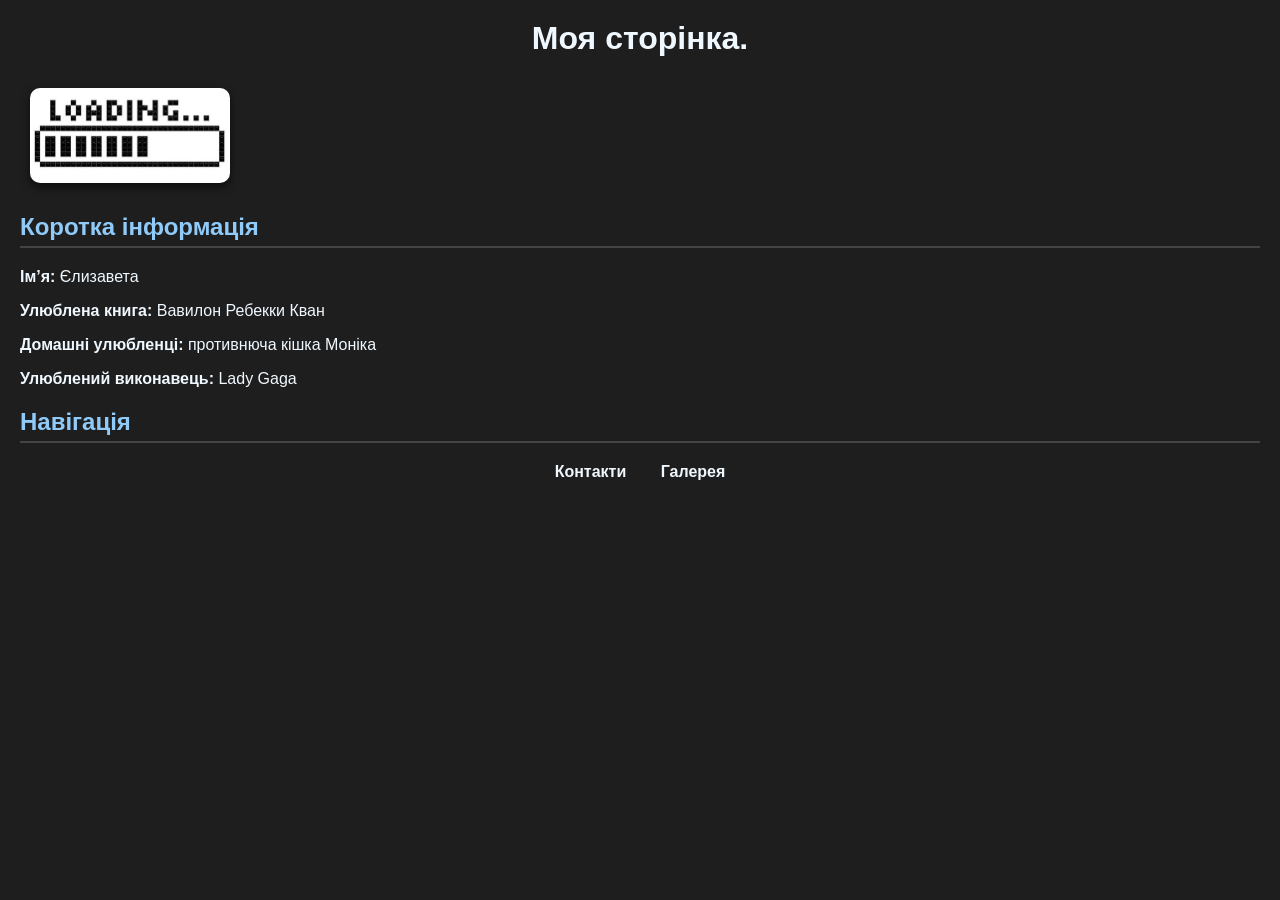
<file: Project/index.html>
<html lang="uk">
<head>
    <meta charset="UTF-8">
    <title>Про мене</title>
    <link rel="stylesheet" href="style.css">
</head>
<body>
    <h1>Моя сторінка.</h1>
    <img src="photo/meme.jpg" width="200">

    <h2>Коротка інформація</h2>
    <p><b>Ім’я:</b> Єлизавета</p>
    <p><b>Улюблена книга:</b> Вавилон Ребекки Кван</p>
    <p><b>Домашні улюбленці:</b> противнюча кішка Моніка</p>
    <p><b>Улюблений виконавець:</b> Lady Gaga</p>

    <h2>Навігація</h2>
    <ul class="nav">
        <li><a href="pages/contact.html">Контакти</a></li>
        <li><a href="pages/gallery.html">Галерея</a></li>
    </ul>
</body>
</html>
</file>
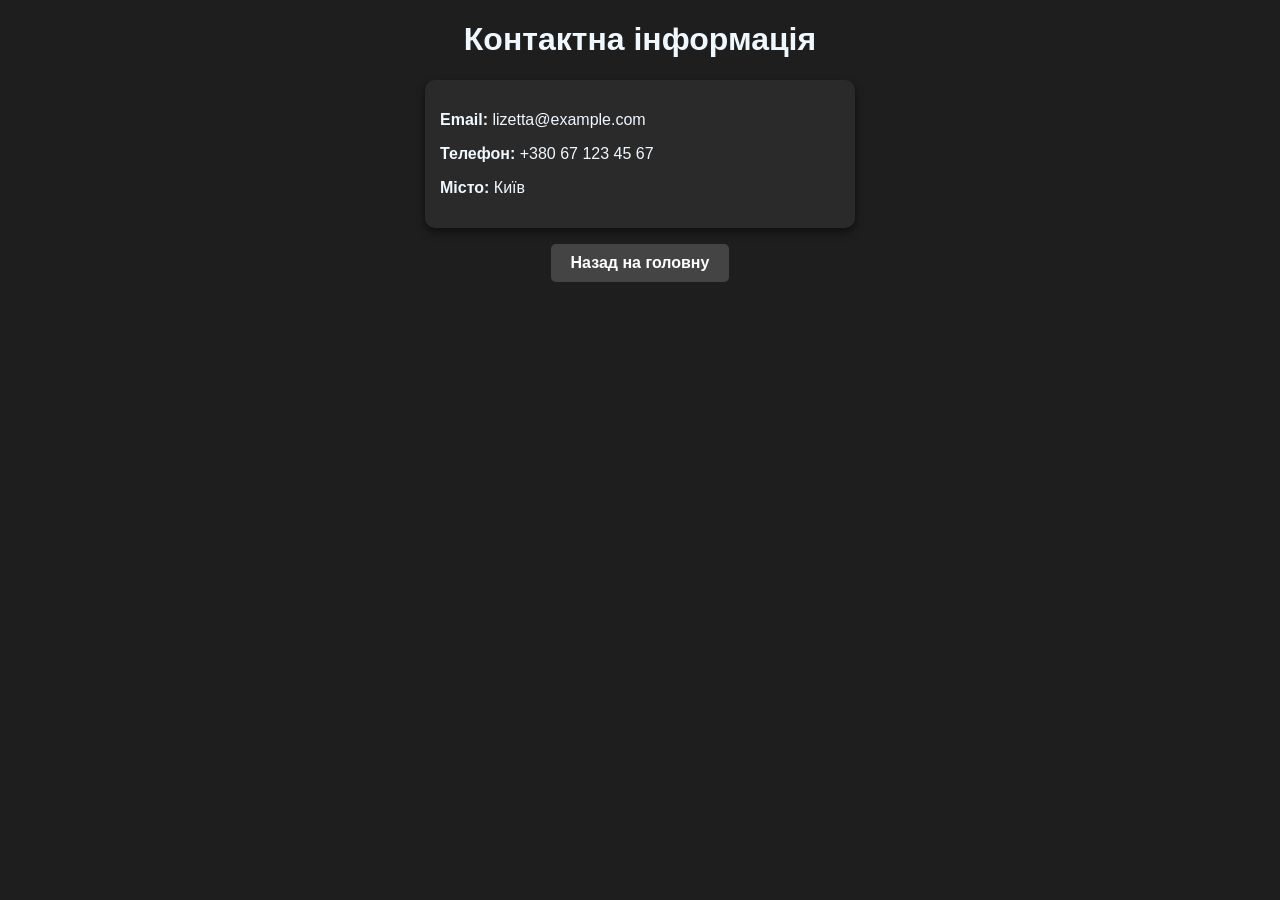
<file: Project/pages/contact.html>
<!DOCTYPE html>
<html lang="uk">
<head>
    <meta charset="UTF-8">
    <title>Контакти</title>
    <link rel="stylesheet" href="../style.css">
</head>
<body>
    <h1>Контактна інформація</h1>

    <div id="contacts">
        <p><b>Email:</b> lizetta@example.com</p>
        <p><b>Телефон:</b> +380 67 123 45 67</p>
        <p><b>Місто:</b> Київ</p>
    </div>

    <p style="text-align:center;">
        <a href="../index.html " class="back-btn">Назад на головну</a></p>
</body>
</html>
</file>
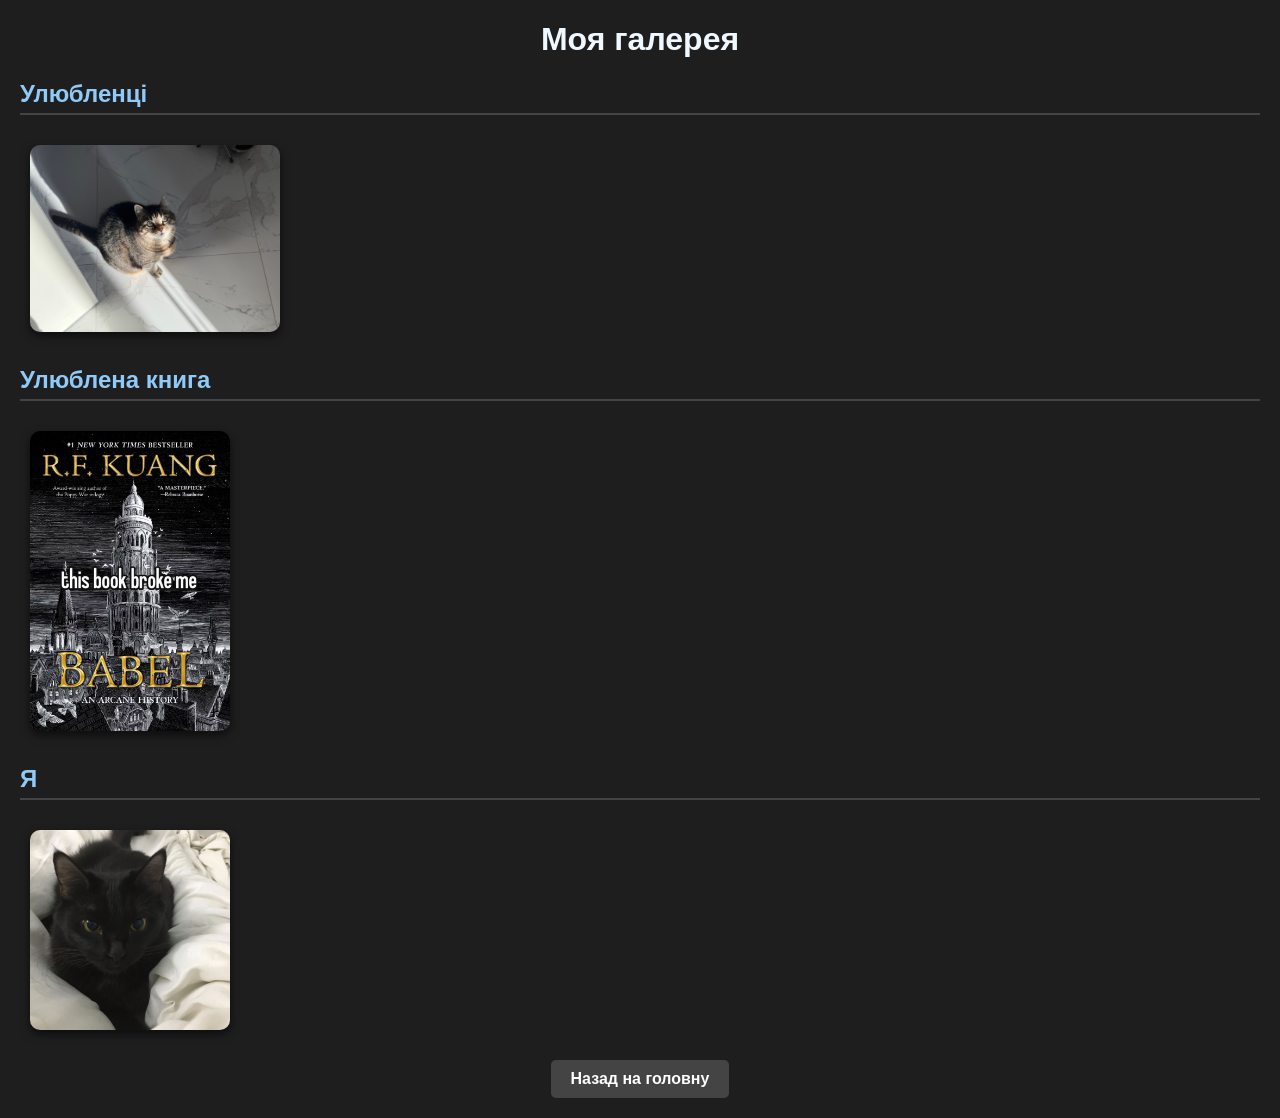
<file: Project/pages/gallery.html>
<!DOCTYPE html>
<html lang="uk">
<head>
    <meta charset="UTF-8">
    <title>Галерея</title>
      <link rel="stylesheet" href="../style.css">
</head>
<body>
    <h1>Моя галерея</h1>
    
    <h2>Улюбленці</h2>
    <img src="../photo/cat.jpg" alt="противнюча кішка Моніка" width="250">

    <h2>Улюблена книга</h2>
    <img src="../photo/book.jpg" alt="Вавилон Ребекки Кван" width="200">

    <h2>Я</h2>
    <img src="../photo/me.jpg" alt="Єлизавета" width="200">


    <p style="text-align:center;"><a href="../index.html" class="back-btn">Назад на головну</a></p>
</body>
</html>
</file>
<file: Project/style.css>
body {
    font-family: Arial, sans-serif;
    background-color: #1e1e1e;
    margin: 20px;
    padding: 0;
    color: #F0F8FF;
}

h1 {
    color: #F0F8FF;
    text-align: center;
}
h2 {
    color: #90caf9;
    border-bottom: 2px solid #444;
    padding-bottom: 5px;
}

img {
    border-radius: 10px;
    margin: 10px;
    box-shadow: 0px 4px 10px rgba(0,0,0,0.6);
}


ul.nav {
    list-style-type: none;
    padding: 0;
    text-align: center;
}
ul.nav li {
    display: inline;
    margin: 0 15px;
}
ul.nav li a {
    text-decoration: none;
    color: #F0F8FF;
    font-weight: bold;
}
ul.nav li a:hover {
    color: #90caf9;
}


#contacts {
    background-color: #2a2a2a;
    padding: 15px;
    border-radius: 10px;
    max-width: 400px;
    margin: auto;
    box-shadow: 0px 4px 8px rgba(0,0,0,0.5);
}


.gallery {
    display: flex;
    flex-wrap: wrap;
    justify-content: center;
}
.gallery img {
    width: 200px;
    height: auto;
    transition: transform 0.3s;
}
.gallery img:hover {
    transform: scale(1.1);
}


.back-btn {
    display: inline-block;
    padding: 10px 20px;
    background-color: #444;  
    color: #fff;                
    text-decoration: none;
    border-radius: 5px;
    font-weight: bold;
    transition: background-color 0.3s;
}

.back-btn:hover {
    background-color: #90caf9;  
}
</file>
